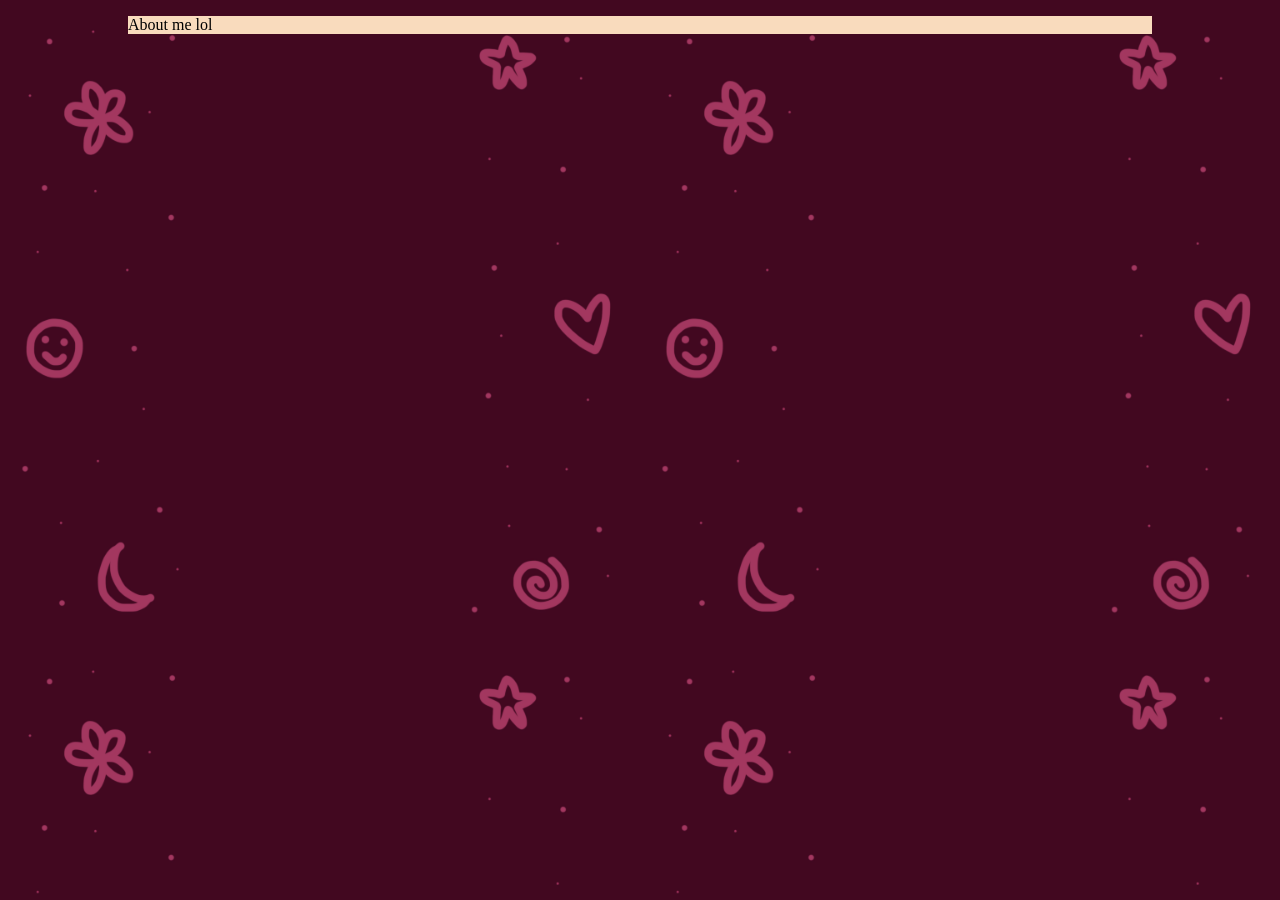
<file: aboutMe.html>
<!DOCTYPE html>
<html lang="en-GB" >
<head>
	<link rel="stylesheet" href="style.css">
	
	<!-- links to fonts -->
	<link href="https://fonts.googleapis.com/css2?family=Geo:ital@0;1&family=Nova+Square&display=swap" rel="stylesheet">

	
	<title>Alleyway Portfolio</title>
</head>

<body>

<p>About me lol</p>

</body>
</file>
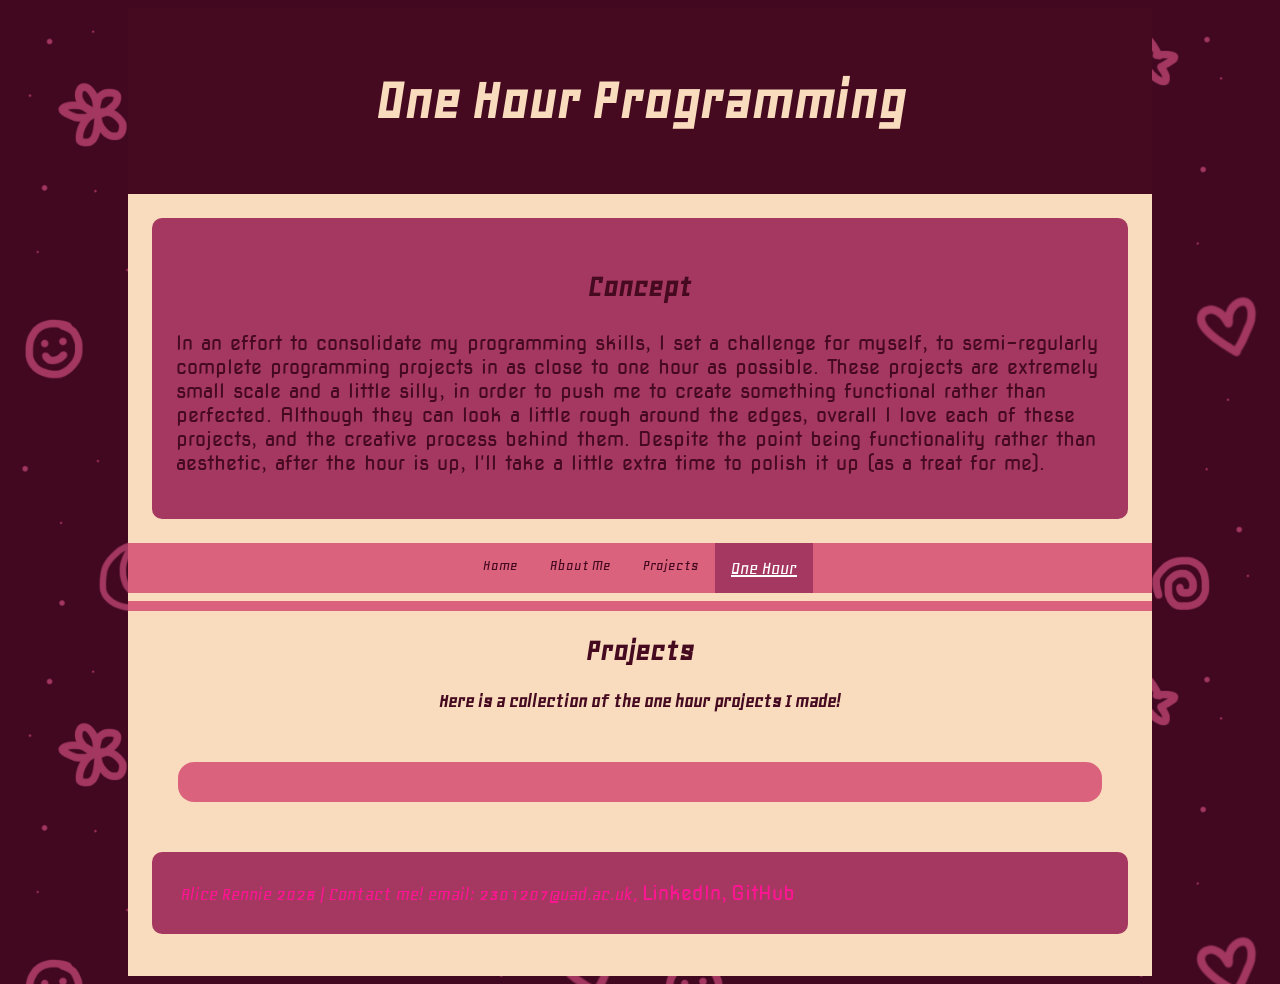
<file: oneHour.html>
<!DOCTYPE html>
<html lang="en-GB" >
<head>
	<link rel="stylesheet" href="style.css">
	
	<!-- links to fonts -->
	<link href="https://fonts.googleapis.com/css2?family=Geo:ital@0;1&family=Nova+Square&display=swap" rel="stylesheet">

	
	<title>Alleyway Portfolio</title>
</head>

<body>

<div class="header">
	<h1 class = "boldTitle" style="color:#f9dbbd;margin:auto">One Hour Programming</h1>
</div>

<div class="intro">
	<section>
		<h2 class = "boldTitle" style="text-align:center;font-size:200%;">Concept</h2>
		<p class = "paragraphFont" style="font-size: 125%;">In an effort to consolidate my programming skills, I set a challenge for myself, to semi-regularly complete programming 
															projects in as close to one hour as possible. These projects are extremely small scale and a little silly, in order to push me to create something
															functional rather than perfected. Although they can look a little rough around the edges, overall I love each of these projects,
															and the creative process behind them. Despite the point being functionality rather than aesthetic, after the hour is up, I'll take a little extra time to polish it up (as a treat for me).</p>	
	</section>
</div>

<ul class = "navigation">
	<li><a href="index.html">Home</a></li>
	<li><a href="aboutMe.html">About Me</a></li>
	<li><a href="projects.html">Projects</a></li>
	<li><a class = "active" href="oneHour.html">One Hour</a></li>
</ul>

<hr>

<h1 class = "boldTitle">Projects</h1>
<p class = "boldTitle" style = "text-align:center;font-size:125%;">Here is a collection of the one hour projects I made! </p>

<div class = "projectsBox">

	<section class="gameSection">
		<h2 class = "boldTitle">Rock Paper Scissors | 59:22:45</h2>
		<div class="descriptionText">
			<p>
			<img class="oneHourImg" src="Media\RPSIMG.png" alt="This is this is rock paper scissors after 1 hour">
			<img class="oneHourImg" src="Media\RPS.gif" alt="This is rock paper scissors finished" style="float:right">
			</p>
			<p class = "paragraphFont" style="display:block">This rock paper scissors game was the first challenge I took on. I drew all of the icons in Ibis Paint before programming the functionality using Unreal Engine 5's widget blueprints.</p>
			<br>
		</div>
	</section>

</div>

</body>

<footer>
<p class="footerStyle", style="color: #FF1493;font-size:125%;"> Alice Rennie 2026 | Contact me! email: 2301207@uad.ac.uk, <a class = "underline" href="https://www.linkedin.com/in/alice-rennie-3b785534a/">LinkedIn,</a> <a class = "underline" href="https://github.com/alleyw4y">GitHub</a></p>
</footer>
<br>
</html>
</file>
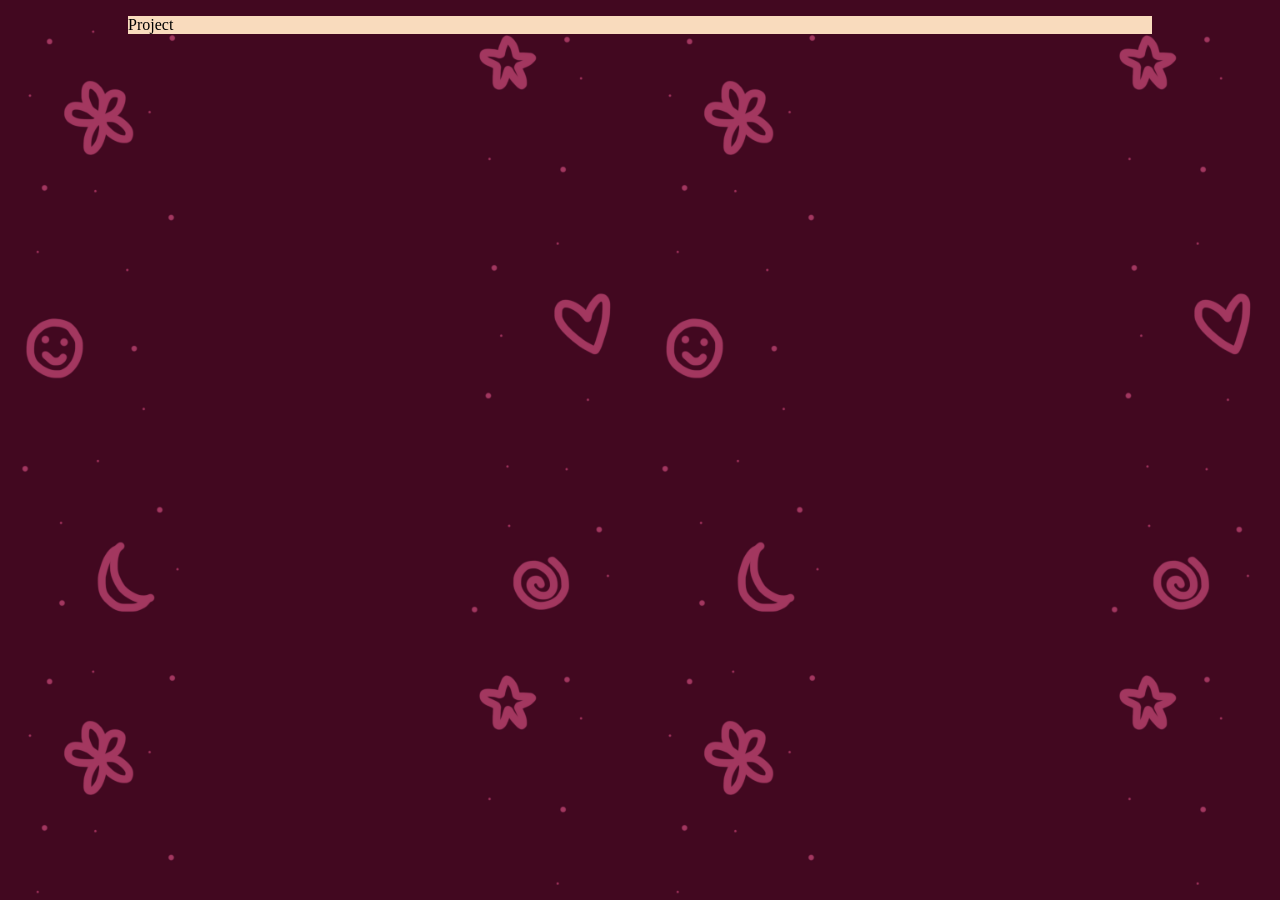
<file: projects.html>
<!DOCTYPE html>
<html lang="en-GB" >
<head>
	<link rel="stylesheet" href="style.css">
	
	<!-- links to fonts -->
	<link href="https://fonts.googleapis.com/css2?family=Geo:ital@0;1&family=Nova+Square&display=swap" rel="stylesheet">

	
	<title>Alleyway Portfolio</title>
</head>

<body>

<p>Project</p>

</body>
</file>
<file: style.css>
/* font classes */

.boldTitle {
  font-family: "Geo", sans-serif;
  font-weight: 600;
  color: #450920;
}

.paragraphFont {
  font-family: "Nova Square", sans-serif;
  font-weight: 400;
  font-style: normal;
  color: #450920;
}



html {
	box-sizing: border-box;
	/*
	background: #450920;
	background: linear-gradient(180deg, 
				rgba(69, 9, 32, 1) 10%, 
				rgba(165, 56, 96, 1) 33%, 
				rgba(218, 98, 125, 1) 66%, 
				rgba(255, 165, 171, 1) 100%);
				*/
	background-image: url('Media/backgroundNoMid.gif');
	background-size: 50%;
	background-repeat: repeat;
				
	cursor: url('Media/pinkcursor.png'), auto;
}

*, *:before, *:after {
	box-sizing: inherit;
}

hr {
    border: 5px solid #da627d;
}

body {
  background-color: #f9dbbd;
  max-width: 1024px;
  min-width: 256px;
  margin-left: auto;
  margin-right: auto;
}

.header {
  padding: 60px;
  text-align: center;
  background: #450920;
  color: #f9dbbd;
  font-size: 30px;
}

.intro, footer{
	margin: 24px;
	padding: 24px;

	background-color: #a53860;
	font-family: Roboto, sans-serif;
	border-radius: 10px;
	align-items: center;
	justify-content: center;
	/*position: sticky;*/
}

.gameSection {
	background-color: #ffa5ab;
	align-items: center;
	justify-content: center;
	
	min-height: 320px;
	
	margin-bottom: 24px;
	padding: 24px;
	font-family: Roboto, sans-serif;
	border-radius: 1rem;
	transition: transform 0.2s ease, box-shadow 0.2s ease;
	
	display: none; /*for the filter tags*/
}

.gameSection:hover {
	transform: translateY(-4px);
	box-shadow: 0 4px 20px #450920;
}

.projectsBox {
	background-color: #da627d;
	margin: 50px;
	padding: 20px;
	border-radius: 1rem;
}

.descriptionText {
	display: inline;
	color: #450920;
	font-size: 150%;
}

.gameImage {
	width: 400px;
	height: 250px;
	object-fit: cover;
	object-position: center;
	margin: 0px 30px 30px 0;
	float: left;
	border-style: solid;
	border-color: #da627d;
	border-width: medium;
}

.introImage {
	width: 150px;
	max-width: 100%;
	height: 150px;
	margin: 0px 30px 30px 0;
	float: left;
	clip-path: circle(48%);
	shape-outside: circle(50%);
	object-fit: cover;
	object-position: center;
	transition: transform 0.5s ease, box-shadow 0.2s ease;
}


.introImage:hover {
	transform: scale(1.2,1.2);
}

h1 {
	text-align: center;
	font-family: calibri;
}

a.underline {
  position: relative;
  color: #FF1493;
  text-decoration: none;
  text-align: center;
  font-family: "Nova Square", sans-serif;
  
	cursor: url('Media/pinkcursor.png'), auto;
}
a.underline::after {
  content: '';
  position: absolute;
  left: 50%;
  bottom: -2px;
  width: 0;
  height: 2px;
  background: currentColor;
  transition: width 0.25s ease, left 0.25s ease;
}
a.underline:hover::after,
a.underline:focus-visible::after {
  width: 100%;
  left: 0;
}

.footerStyle {
	margin: 5px;
	font-family: "Geo", sans-serif;
	font-size: 1rem;
	color: FF1493
}

.oneHourImg {
	width: 375px;
	height: 200px;
	object-fit: cover;
	object-position: center;
	margin: 0px 30px 30px 0;
	display: inline;
	border-style: solid;
	border-color: #da627d;
	border-width: medium;
}

.sticker
{	
	position: absolute;
    max-width: 20%;
    height: 95%;
    max-height: 95%;
    text-align: center;
    display: flex;
    flex-flow: column;
    justify-content: space-between;
    align-items: center;
    align-content: space-between;
	width:300px;
	height:auto;
	margin-top:-30px;
	max-width:400px;
}

.tag {
  background-color: #da627d;
  color: white;
  padding: 8px 8px;
  text-align: center;
  border-radius: 100px;
  font-family: "Geo", sans-serif;
  display: inline-flex;
  align-items: center;
}

.iconIMG {
	width: 24px;
	height: 24px;
	padding-right: 2px;
}

.showItem {
	display: block;
}

.buttonStyle {
	border: none;
	outline: none;
	padding: 8px;
	margin: 8px;
	background-color: #da627d;
	color: #450920;
	cursor: pointer;
	font-family: "Geo", sans-serif;
	font-size: 1rem;
	border-radius: 100px;
	text-align: center;
	display: inline;
	height: 32px;
	min-width: 128px;
	transition: transform 0.2s ease, box-shadow 0.2s ease;
}

.buttonStyle:hover {
	background-color: #a53860;
	cursor: url('Media/pinkcursor.png'), auto;
	transform: translateY(-2px);
	box-shadow: 0 4px 20px #da627d;
}

.buttonStyle.active {
	background-color: #450920;
	color: #f9dbbd;
}

.buttonsContainer {
	display: flex;
	justify-content: center;
	align-items: center;
}

ul
{
	list-style-type: none;
	margin: 0;
	padding: 0;
	background-color: #da627d;
	display: flex;
	justify-content: center;
	font-family: "Geo", sans-serif;
	font-size: 1rem;
}

ul li a {
  display: block;
  color: #450920;
  text-align: center;
  padding: 14px 16px;
  text-decoration: none;
}

ul li {
  float: left;
}

ul li a:hover {
  background-color: #ffa5ab;
  color: #450920;
}

ul li a.active {
  background-color: #a53860;
  color: white;
  text-decoration: underline;
  font-size: 1.25rem;

/* for the image carousel*/


/* Slideshow container */
.slideshow-container {
  float:left;
  max-width: 500px;
  position: relative;
  margin: auto;
}

/* Hide the images by default */
.mySlides {
  display: none;
}

/* Number text (1/3 etc) */
.numbertext {
  color: #f2f2f2;
  font-size: 12px;
  padding: 8px 12px;
  position: absolute;
  top: 0;
}


.active, {
  background-color: #717171;
}

/* Fading animation */
.fade {
  animation-name: fade;
  animation-duration: 1.5s;
}

@keyframes fade {
  from {opacity: .4}
  to {opacity: 1}
}
</file>
